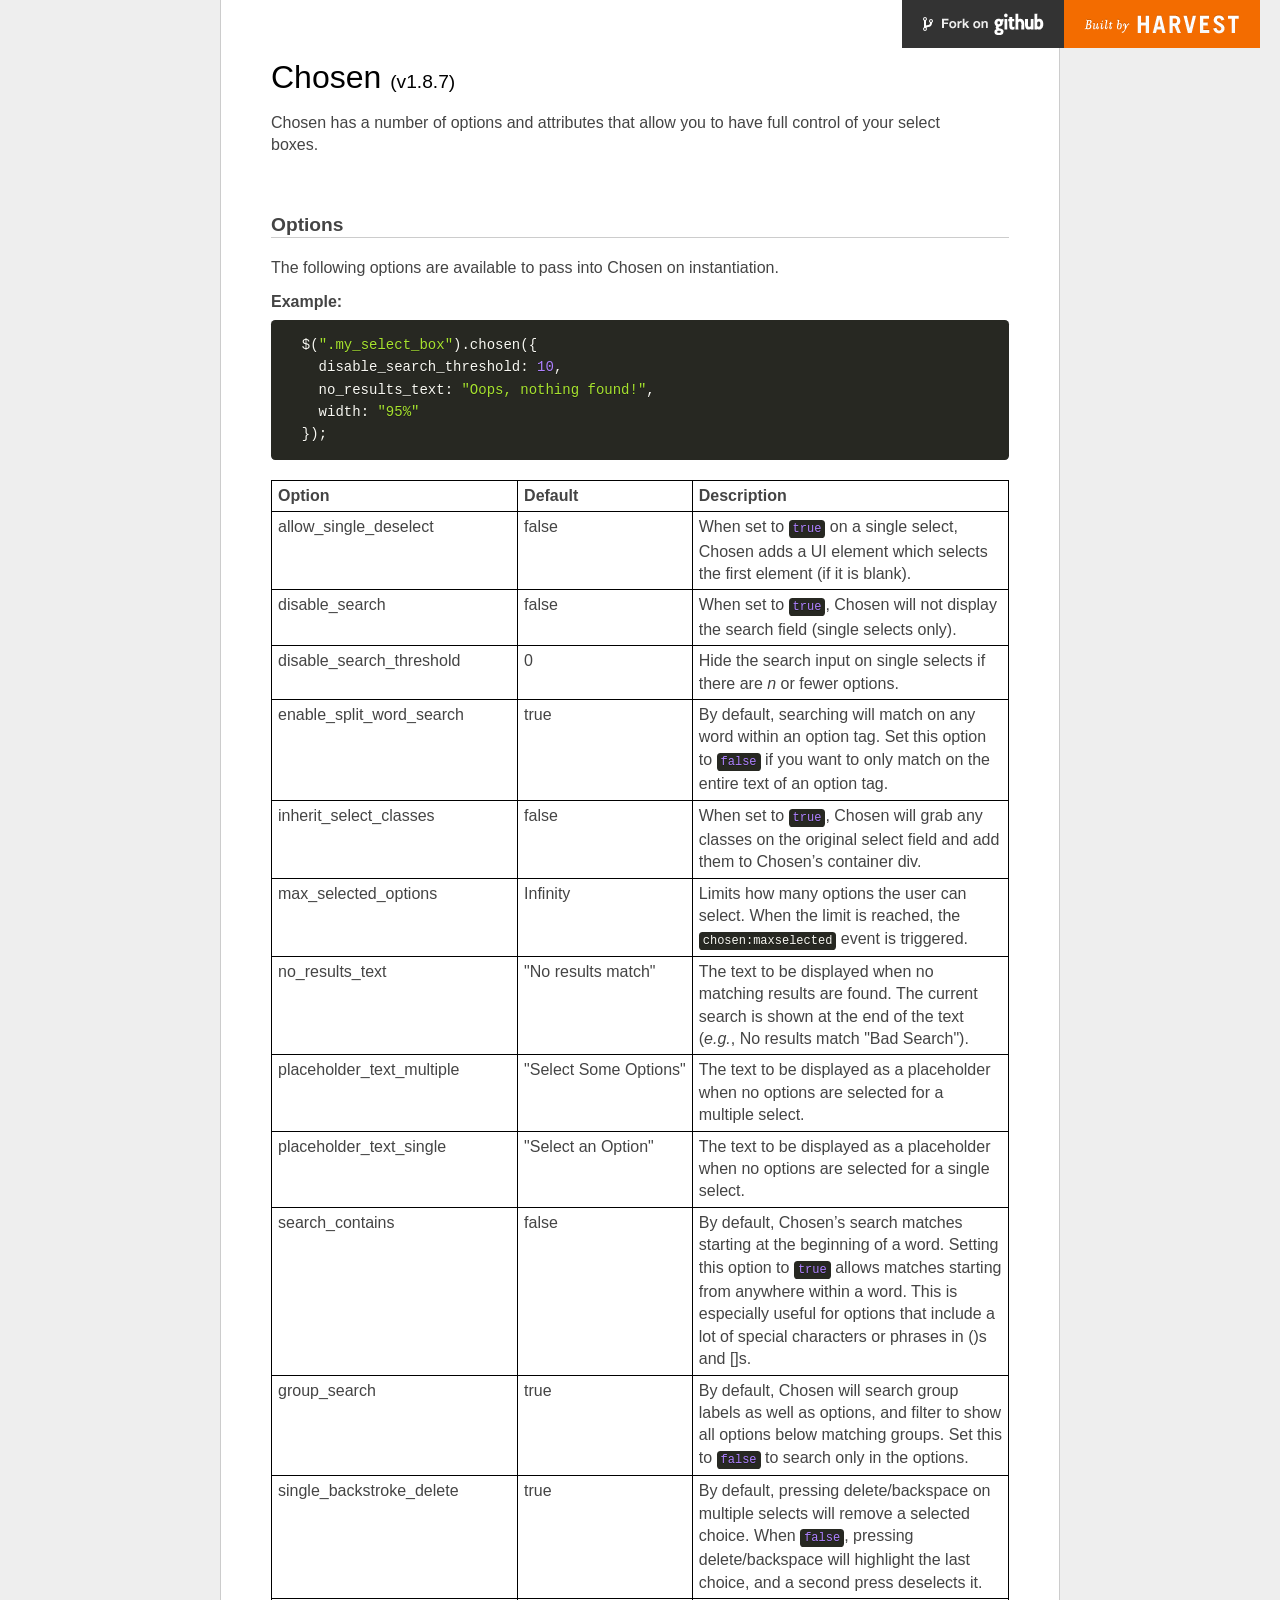
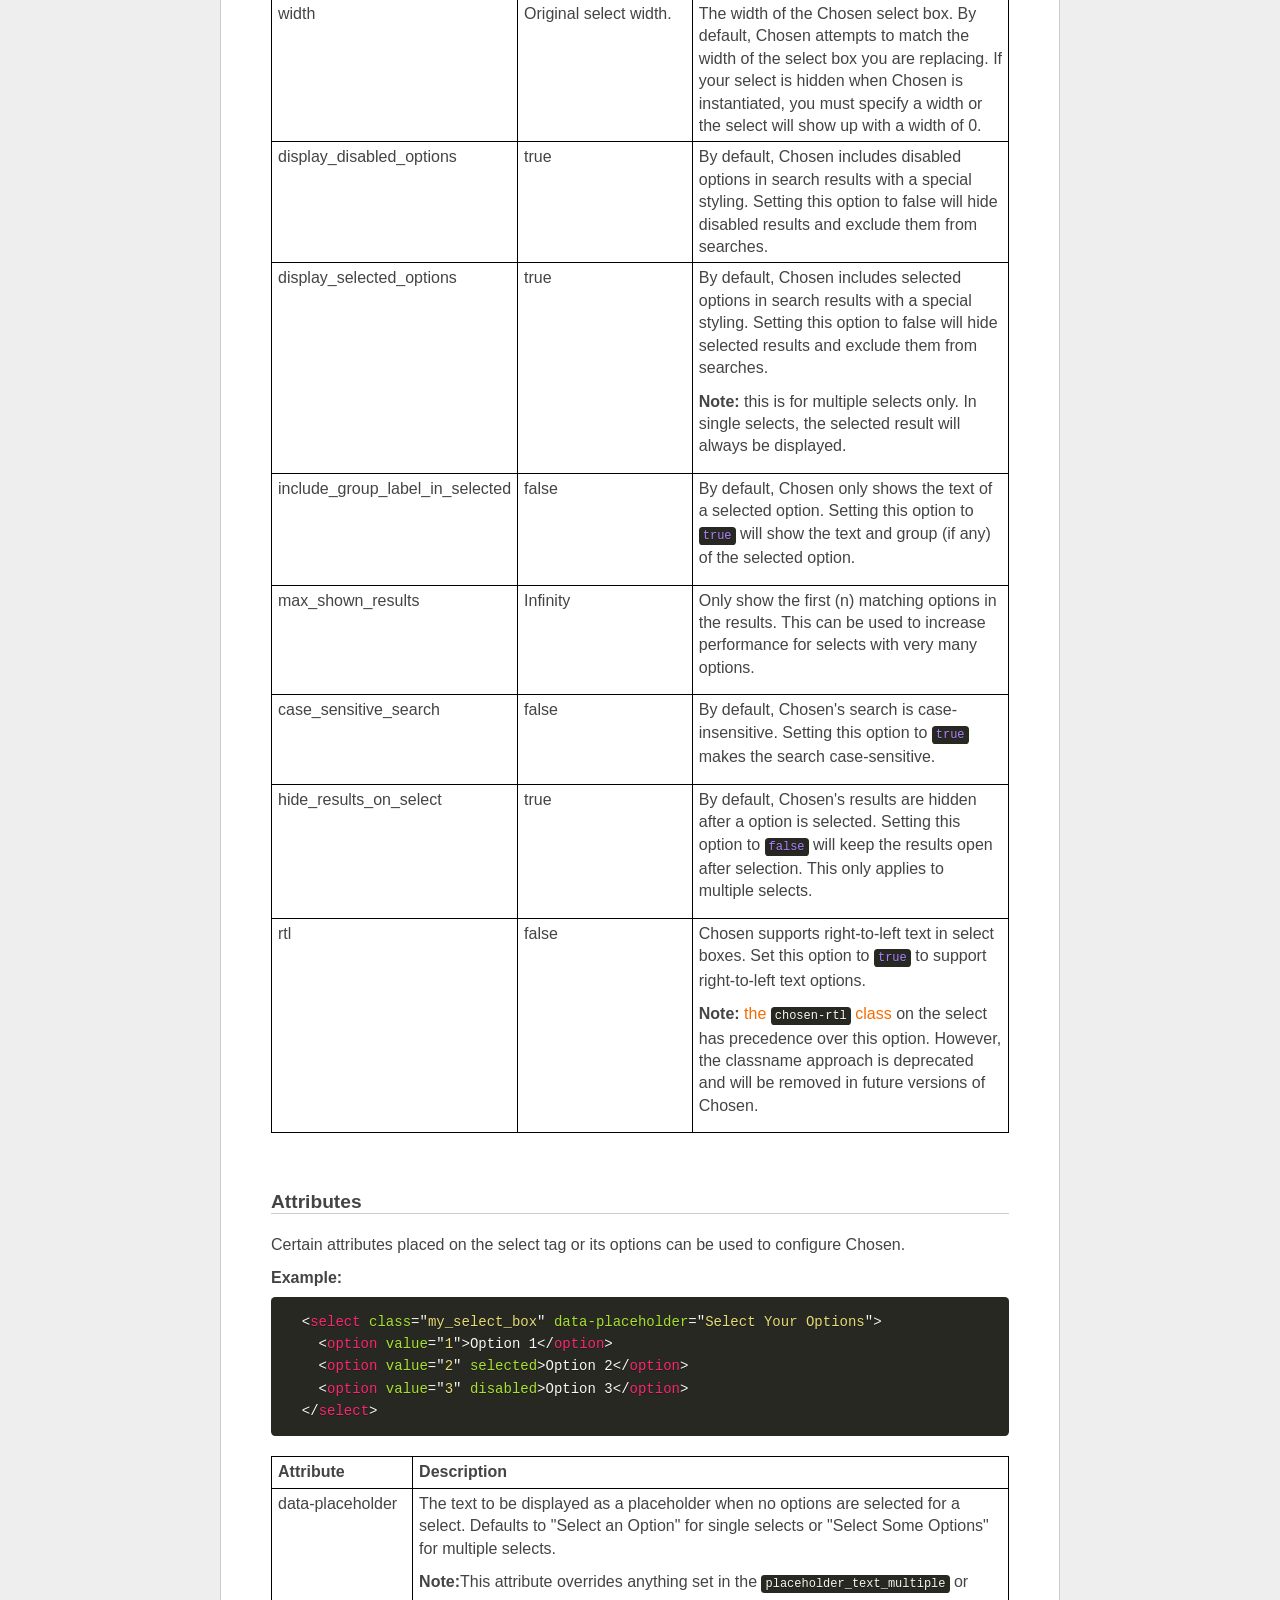
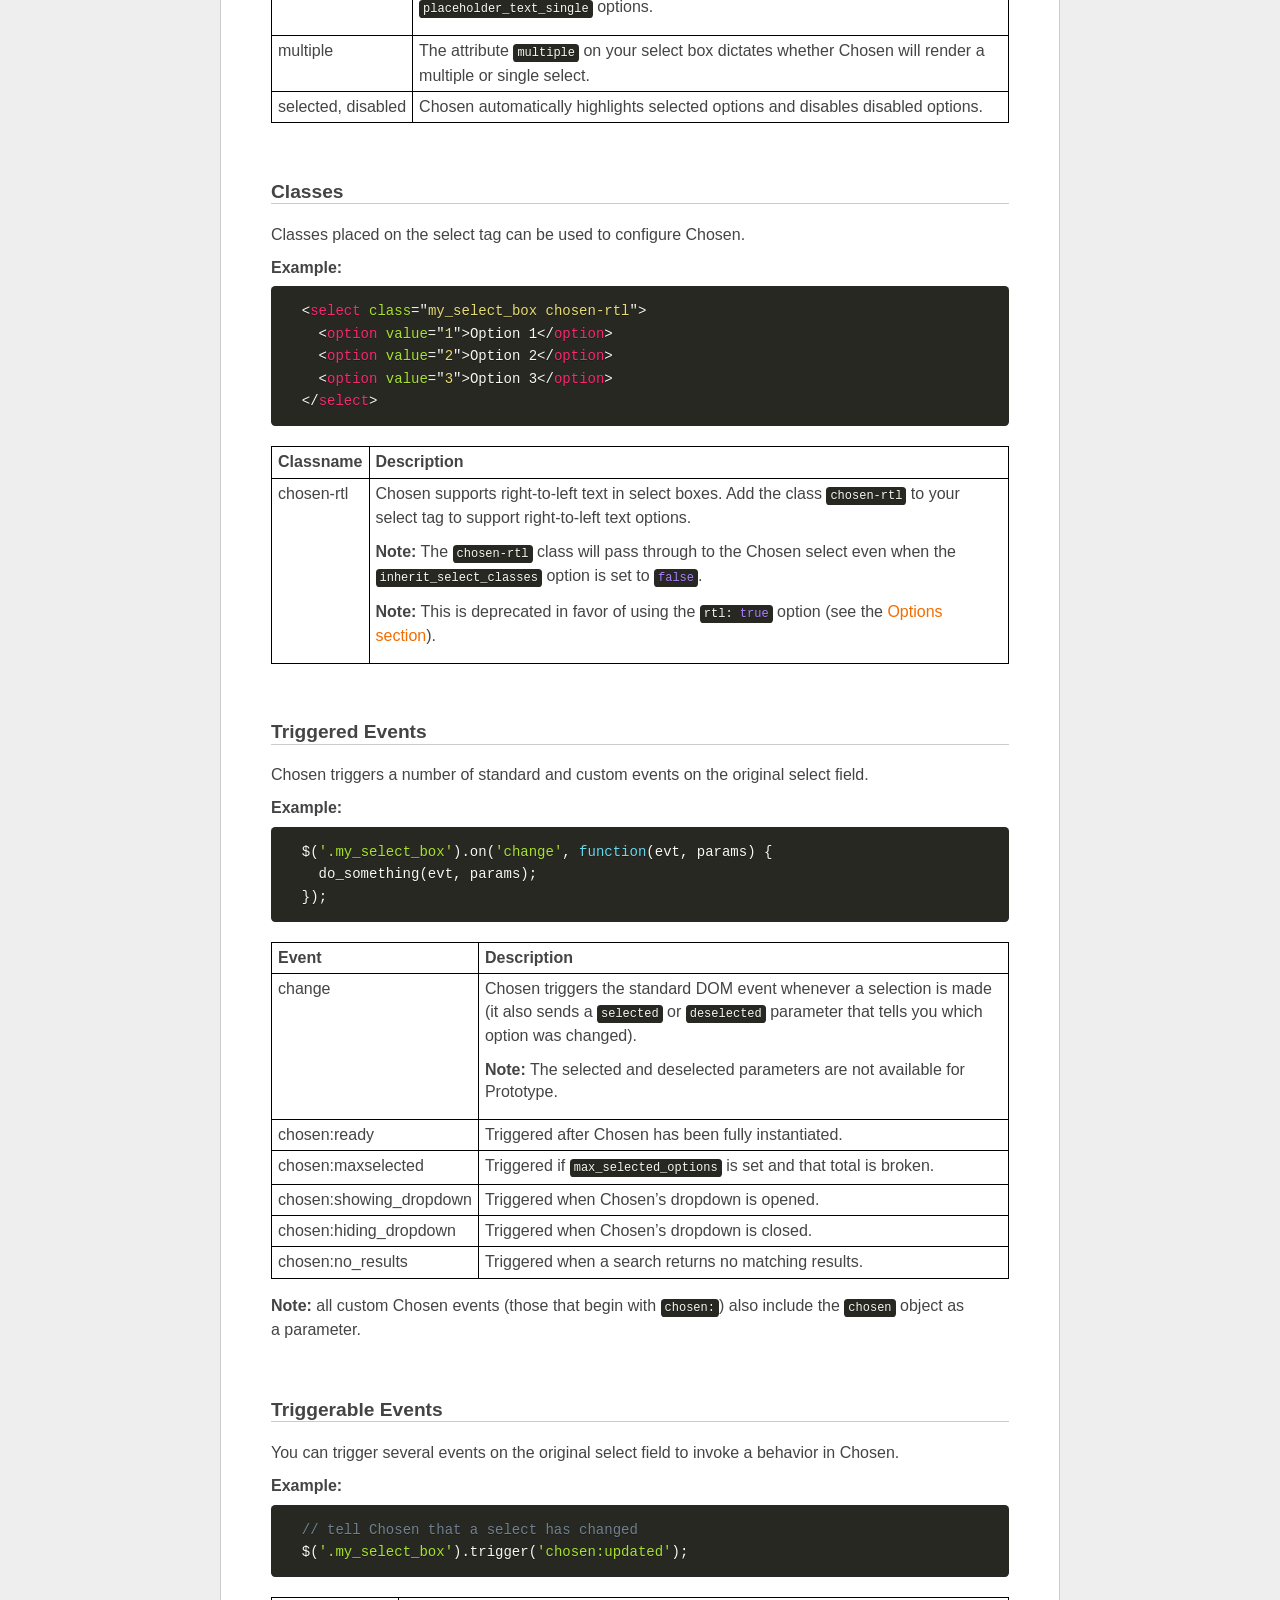
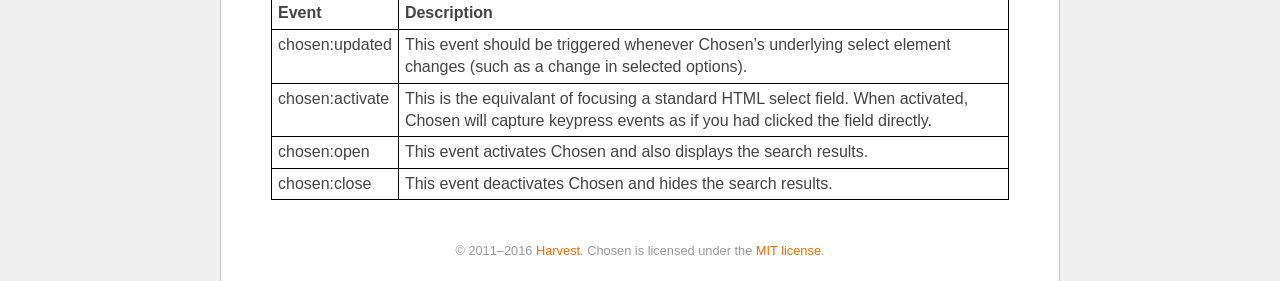
<file: CustomField/Chosen/options.html>
<!doctype html>
<html lang="en">
<head>
  <meta charset="utf-8">
  <title>Chosen: A jQuery Plugin by Harvest to Tame Unwieldy Select Boxes</title>
  <link rel="stylesheet" href="docsupport/style.css">
  <link rel="stylesheet" href="docsupport/prism.css">
  <link rel="stylesheet" href="chosen.css">
  <style type="text/css" media="all">
    /* fix rtl for demo */
    .chosen-rtl .chosen-drop { left: -9000px; }
  </style>
</head>
<body>
  <div id="container">
    <div id="content">
      <header>
        <h1>Chosen <small>(<span id="latest-version">v1.8.7</span>)</small></h1>
      </header>
      <p>Chosen has a number of options and attributes that allow you to have full control of your select boxes.</p>

      <h2><a name="options" class="anchor" href="#options">Options</a></h2>
      <p>The following options are available to pass into Chosen on instantiation.</p>

      <h3>Example:</h3>
<pre>
  <code class="language-javascript">$(".my_select_box").chosen({
    disable_search_threshold: 10,
    no_results_text: "Oops, nothing found!",
    width: "95%"
  });</code>
</pre>

      <table class="docs-table">
        <tr>
          <th>Option</th><th>Default</th><th>Description</th>
        </tr>
        <tr>
          <td>allow_single_deselect</td>
          <td>false</td>
          <td>When set to <code class="language-javascript">true</code> on a single select, Chosen adds a UI element which selects the first element (if it is blank).</td>
        </tr>
        <tr>
          <td>disable_search</td>
          <td>false</td>
          <td>When set to <code class="language-javascript">true</code>, Chosen will not display the search field (single selects only).</td>
        </tr>
        <tr>
          <td>disable_search_threshold</td>
          <td>0</td>
          <td>Hide the search input on single selects if there are <i>n</i> or fewer options.</td>
        </tr>
        <tr>
          <td>enable_split_word_search</td>
          <td>true</td>
          <td>By default, searching will match on any word within an option tag. Set this option to <code class="language-javascript">false</code> if you want to only match on the entire text of an option tag.</td>
        </tr>
        <tr>
          <td>inherit_select_classes</td>
          <td>false</td>
          <td>When set to <code class="language-javascript">true</code>, Chosen will grab any classes on the original select field and add them to Chosen’s container div.</td>
        </tr>
        <tr>
          <td>max_selected_options</td>
          <td>Infinity</td>
          <td>Limits how many options the user can select. When the limit is reached, the <code class="language-javascript">chosen:maxselected</code> event is triggered.</td>
        </tr>
        <tr>
          <td>no_results_text</td>
          <td>"No results match"</td>
          <td>The text to be displayed when no matching results are found. The current search is shown at the end of the text (<i>e.g.</i>,
           No results match "Bad Search").</td>
        </tr>
        <tr>
          <td>placeholder_text_multiple</td>
          <td>"Select Some Options"</td>
          <td>The text to be displayed as a placeholder when no options are selected for a multiple select.</td>
        </tr>
        <tr>
          <td>placeholder_text_single</td>
          <td>"Select an Option"</td>
          <td>The text to be displayed as a placeholder when no options are selected for a single select.</td>
        </tr>
        <tr>
          <td>search_contains</td>
          <td>false</td>
          <td>By default, Chosen’s search matches starting at the beginning of a word. Setting this option to <code class="language-javascript">true</code> allows matches starting from anywhere within a word. This is especially useful for options that include a lot of special characters or phrases in ()s and []s.</td>
        </tr>
        <tr>
          <td>group_search</td>
          <td>true</td>
          <td>By default, Chosen will search group labels as well as options, and filter to show all options below matching groups. Set this to <code class="language-javascript">false</code> to search only in the options.</td>
        </tr>
        <tr>
          <td>single_backstroke_delete</td>
          <td>true</td>
          <td>By default, pressing delete/backspace on multiple selects will remove a selected choice. When <code class="language-javascript">false</code>, pressing delete/backspace will highlight the last choice, and a second press deselects it.</td>
        </tr>
        <tr>
          <td>width</td>
          <td>Original select width.</td>
          <td>The width of the Chosen select box. By default, Chosen attempts to match the width of the select box you are replacing. If your select is hidden when Chosen is instantiated, you must specify a width or the select will show up with a width of 0.</td>
        </tr>
        <tr>
          <td>display_disabled_options</td>
          <td>true</td>
          <td>By default, Chosen includes disabled options in search results with a special styling. Setting this option to false will hide disabled results and exclude them from searches.</td>
        </tr>
        <tr>
          <td>display_selected_options</td>
          <td>true</td>
          <td>
            <p>By default, Chosen includes selected options in search results with a special styling. Setting this option to false will hide selected results and exclude them from searches.</p>
            <p><strong>Note:</strong> this is for multiple selects only. In single selects, the selected result will always be displayed.</p>
          </td>
        </tr>
        <tr>
          <td>include_group_label_in_selected</td>
          <td>false</td>
          <td>
            <p>By default, Chosen only shows the text of a selected option. Setting this option to <code class="language-javascript">true</code> will show the text and group (if any) of the selected option.</p>
          </td>
        </tr>
        <tr>
          <td>max_shown_results</td>
          <td>Infinity</td>
          <td>
            <p>Only show the first (n) matching options in the results. This can be used to increase performance for selects with very many options.</p>
          </td>
        </tr>
        <tr>
          <td>case_sensitive_search</td>
          <td>false</td>
          <td>
            <p>By default, Chosen's search is case-insensitive. Setting this option to <code class="language-javascript">true</code> makes the search case-sensitive.</p>
          </td>
        </tr>
        <tr>
          <td>hide_results_on_select</td>
          <td>true</td>
          <td>
            <p>By default, Chosen's results are hidden after a option is selected. Setting this option to <code class="language-javascript">false</code> will keep the results open after selection. This only applies to multiple selects.</p>
          </td>
        </tr>
        <tr>
          <td>rtl</td>
          <td>false</td>
          <td>
            <p>Chosen supports right-to-left text in select boxes. Set this option to <code class="language-javascript">true</code> to support right-to-left text options.</p>
            <p><strong>Note:</strong> <a href="#classes">the <code class="language-javascript">chosen-rtl</code> class</a> on the select has precedence over this option. However, the classname approach is deprecated and will be removed in future versions of Chosen.</p>
          </td>
        </tr>
      </table>

      <h2><a name="attributes" class="anchor" href="#attributes">Attributes</a></h2>
      <p>Certain attributes placed on the select tag or its options can be used to configure Chosen.</p>

      <h3>Example:</h3>

<pre>
  <code class="language-markup">&lt;select class="my_select_box" data-placeholder="Select Your Options"&gt;
    &lt;option value="1"&gt;Option 1&lt;/option&gt;
    &lt;option value="2" selected&gt;Option 2&lt;/option&gt;
    &lt;option value="3" disabled&gt;Option 3&lt;/option&gt;
  &lt;/select&gt;</code>
</pre>

      <table class="docs-table">
        <tr>
          <th>Attribute</th><th>Description</th>
        </tr>
        <tr>
          <td>data-placeholder</td>
          <td>
            <p>The text to be displayed as a placeholder when no options are selected for a select. Defaults to "Select an Option" for single selects or "Select Some Options" for multiple selects.</p>
            <p><strong>Note:</strong>This attribute overrides anything set in the <code class="language-javascript">placeholder_text_multiple</code> or <code class="language-javascript">placeholder_text_single</code> options.</p>
          </td>
        </tr>
        <tr>
          <td>multiple</td>
          <td>The attribute <code class="language-html">multiple</code> on your select box dictates whether Chosen will render a multiple or single select.</td>
        </tr>
        <tr>
          <td>selected, disabled</td>
          <td>Chosen automatically highlights selected options and disables disabled options.</td>
        </tr>
      </table>

      <h2><a name="classes" class="anchor" href="#classes">Classes</a></h2>
      <p>Classes placed on the select tag can be used to configure Chosen.</p>

      <h3>Example:</h3>

<pre>
  <code class="language-markup">&lt;select class="my_select_box chosen-rtl"&gt;
    &lt;option value="1"&gt;Option 1&lt;/option&gt;
    &lt;option value="2"&gt;Option 2&lt;/option&gt;
    &lt;option value="3"&gt;Option 3&lt;/option&gt;
  &lt;/select&gt;</code>
</pre>

      <table class="docs-table">
        <tr>
          <th>Classname</th>
          <th>Description</th>
        </tr>
        <tr>
          <td>chosen-rtl</td>
          <td>
            <p>Chosen supports right-to-left text in select boxes. Add the class <code class="language-html">chosen-rtl</code> to your select tag to support right-to-left text options.</p>
            <p><strong>Note:</strong> The <code class="language-html">chosen-rtl</code> class will pass through to the Chosen select even when the <code class="language-javascript">inherit_select_classes</code> option is set to <code class="language-javascript">false</code>.</p>
            <p><strong>Note:</strong> This is deprecated in favor of using the <code class="language-javascript">rtl: true</code> option (see the <a href="#options">Options section</a>).</p>
          </td>
        </tr>
      </table>

      <h2><a name="triggered-events" class="anchor" href="#triggered-events">Triggered Events</a></h2>
      <p>Chosen triggers a number of standard and custom events on the original select field.</p>

      <h3>Example:</h3>

<pre>
  <code class="language-javascript">$('.my_select_box').on('change', function(evt, params) {
    do_something(evt, params);
  });</code>
</pre>

      <table class="docs-table">
        <tr>
          <th>Event</th><th>Description</th>
        </tr>
        <tr>
          <td>change</td>
          <td>
            <p>Chosen triggers the standard DOM event whenever a selection is made (it also sends a <code class="language-javascript">selected</code> or <code class="language-javascript">deselected</code> parameter that tells you which option was changed).</p>
            <p><strong>Note:</strong> The selected and deselected parameters are not available for Prototype.</p>
          </td>
        </tr>
        <tr>
          <td>chosen:ready</td>
          <td>Triggered after Chosen has been fully instantiated.</td>
        </tr>
        <tr>
          <td>chosen:maxselected</td>
          <td>Triggered if <code class="language-javascript">max_selected_options</code> is set and that total is broken.</td>
        </tr>
        <tr>
          <td>chosen:showing_dropdown</td>
          <td>Triggered when Chosen’s dropdown is opened.</td>
        </tr>
        <tr>
          <td>chosen:hiding_dropdown</td>
          <td>Triggered when Chosen’s dropdown is closed.</td>
        </tr>
        <tr>
          <td>chosen:no_results</td>
          <td>Triggered when a search returns no matching results.</td>
        </tr>
      </table>

      <p>
        <strong>Note:</strong> all custom Chosen events (those that begin with <code class="language-javascript">chosen:</code>) also include the <code class="language-javascript">chosen</code> object as a parameter.
      </p>

      <h2><a name="triggerable-events" class="anchor" href="#triggerable-events">Triggerable Events</a></h2>
      <p>You can trigger several events on the original select field to invoke a behavior in Chosen.</p>

      <h3>Example:</h3>

<pre>
  <code class="language-javascript">// tell Chosen that a select has changed
  $('.my_select_box').trigger('chosen:updated');</code>
</pre>

      <table class="docs-table">
        <tr>
          <th>Event</th><th>Description</th>
        </tr>
        <tr>
          <td>chosen:updated</td>
          <td>This event should be triggered whenever Chosen’s underlying select element changes (such as a change in selected options).</td>
        </tr>
        <tr>
          <td>chosen:activate</td>
          <td>This is the equivalant of focusing a standard HTML select field. When activated, Chosen will capture keypress events as if you had clicked the field directly.</td>
        </tr>
        <tr>
          <td>chosen:open</td>
          <td>This event activates Chosen and also displays the search results.</td>
        </tr>
        <tr>
          <td>chosen:close</td>
          <td>This event deactivates Chosen and hides the search results.</td>
        </tr>
      </table>

      <footer>
        &copy; 2011&ndash;2016 <a href="http://www.getharvest.com/">Harvest</a>. Chosen is licensed under the <a href="https://github.com/harvesthq/chosen/blob/master/LICENSE.md">MIT license</a>.
      </footer>

    </div>
  </div>
  <div class="oss-bar">
    <ul>
      <li><a class="fork" href="https://github.com/harvesthq/chosen">Fork on Github</a></li>
      <li><a class="harvest" href="http://www.getharvest.com/">Built by Harvest</a></li>
    </ul>
  </div>
  <script src="docsupport/prism.js" type="text/javascript" charset="utf-8"></script>
</body>
</html>
</file>
<file: CustomField/Chosen/docsupport/style.css>
/* Reset */
html, body, div, span, object, iframe, h1, h2, h3, h4, h5, h6, p, blockquote, pre, abbr, address, cite, code, del, dfn, em, img, ins, kbd, q, samp, small, strong, sub, sup, var, b, i, dl, dt, dd, ol, ul, li, fieldset, form, label, legend, table, caption, tbody, tfoot, thead, tr, th, td, article, aside, canvas, details, figcaption, figure, footer, header, hgroup, menu, nav, section, summary, time, mark, audio, video { margin: 0; padding: 0; border: 0; font-size: 100%; font: inherit; vertical-align: baseline; }

article, aside, details, figcaption, figure, footer, header, hgroup, menu, nav, section { display: block; }

blockquote, q { quotes: none; }
blockquote:before, blockquote:after, q:before, q:after { content: ""; content: none; }
ins { background-color: #ff9; color: #000; text-decoration: none; }
mark { background-color: #ff9; color: #000; font-style: italic; font-weight: bold; }
del { text-decoration: line-through; }
abbr[title], dfn[title] { border-bottom: 1px dotted; cursor: help; }
table { border-collapse: collapse; border-spacing: 0; }
hr { display: block; height: 1px; border: 0; border-top: 1px solid #ccc; margin: 1em 0; padding: 0; }
input, select { vertical-align: middle; }

body { font:13px/1.231 sans-serif; *font-size:small; } /* Hack retained to preserve specificity */
select, input, textarea, button { font:99% sans-serif; }
pre, code, kbd, samp { font-family: monospace, sans-serif; }


body { background: #EEE; color: #444; line-height: 1.4em; }

header h1 { color: black; font-size: 2em; line-height: 1.1em; display: inline-block; height: 27px; margin: 20px 0 25px; }
header h1 small { font-size: 0.6em; }

div#content { background: white; border: 1px solid #ccc; border-width: 0 1px 1px; margin: 0 auto; padding: 40px 50px 40px; width: 738px; }

footer { color: #999; padding-top: 40px; font-size: 0.8em; text-align: center; }

body { font-family: sans-serif; font-size: 1em; }

p { margin: 0 0 .7em; max-width: 700px; }
table+p { margin-top: 1em; }

h2 { border-bottom: 1px solid #ccc; font-size: 1.2em; margin: 3em 0 1em 0; font-weight: bold;}
h3 { font-weight: bold; }

h2.intro { border-bottom: none; font-size: 1em; font-weight: normal; margin-top:0; }

ul li { list-style: disc; margin-left: 1em; margin-bottom: 1.25em; }
ol li { margin-left: 1.25em; }
ol ul, ul ul { margin: .25em 0 0; }
ol ul li, ul ul li { list-style-type: circle; margin: 0 0 .25em 1em; }

li > p { margin-top: .25em; }

div.side-by-side { width: 100%; margin-bottom: 1em; }
div.side-by-side > div { float: left; width: 49%; }
div.side-by-side > div > em { margin-bottom: 10px; display: block; }

.faqs em { display: block; }

.clearfix:after {
  content: "\0020";
  display: block;
  height: 0;
  clear: both;
  overflow: hidden;
  visibility: hidden;
}

a { color: #F36C00; outline: none; text-decoration: none; }
a:hover { text-decoration: underline; }

ul.credits li { margin-bottom: .25em; }

strong { font-weight: bold; }
i { font-style: italic; }

.button {
  background: #fafafa;
  background: -webkit-linear-gradient(top, #ffffff, #eeeeee);
  background: -moz-linear-gradient(top, #ffffff, #eeeeee);
  background: -o-linear-gradient(top, #ffffff, #eeeeee);
  background: linear-gradient(to bottom, #ffffff, #eeeeee);
  border: 1px solid #bbbbbb;
  border-radius: 4px;
  box-shadow: inset 0 1px 1px rgba(255, 255, 255, 0.2);
  color: #555555;
  cursor: pointer;
  display: inline-block;
  font-family: "Helvetica Neue", Arial, Verdana, "Nimbus Sans L", sans-serif;
  font-size: 13px;
  font-weight: 500;
  height: 31px;
  line-height: 28px;
  outline: none;
  padding: 0 13px;
  text-shadow: 0 1px 0 white;
  text-decoration: none;
  vertical-align: middle;
  white-space: nowrap;
  -webkit-font-smoothing: antialiased;
  -webkit-box-sizing: border-box;
  -moz-box-sizing: border-box;
  box-sizing: border-box;
}

.button-blue {
  background: #1385e5;
  background: -webkit-linear-gradient(top, #53b2fc, #1385e5);
  background: -moz-linear-gradient(top, #53b2fc, #1385e5);
  background: -o-linear-gradient(top, #53b2fc, #1385e5);
  background: linear-gradient(to bottom, #53b2fc, #1385e5);
  border-color: #075fa9;
  color: white;
  font-weight: bold;
  text-shadow: 0 -1px 0 rgba(0, 0, 0, 0.4);
}


/* Tweak navbar brand link to be super sleek
-------------------------------------------------- */
.oss-bar {
  top: 0;
  right: 20px;
  position: fixed;
  z-index: 1030;
}
.oss-bar ul {
  float: right;
  margin: 0;
  list-style: none;
}
.oss-bar ul li {
  list-style: none;
  float: left;
  line-height: 0;
  margin: 0;
}
.oss-bar ul li a {
   -moz-box-sizing:    border-box;
  -webkit-box-sizing: border-box;
  -ms-box-sizing:     border-box;
   box-sizing:        border-box;
  border: 0;
  margin-top: -10px;
  display: block;
  height: 58px;
  background: #F36C00 url(oss-credit.png) no-repeat 20px 22px;
  padding: 22px 20px 12px 20px;
  text-indent: 120%; /* stupid padding */
  white-space: nowrap;
  overflow: hidden;
  -webkit-transition: all 0.10s ease-in-out;
  -moz-transition: all 0.10s ease-in-out;
  transition: all 0.15s ease-in-out;
}
.oss-bar ul li a:hover {
  margin-top: 0px;
}
.oss-bar a.harvest {
  width: 196px;
  background-color: #F36C00;
  background-position: -142px 22px;
  padding-right: 22px; /* optical illusion */
}
.oss-bar a.fork {
  width: 162px;
  background-color: #333333;
}

.docs-table th, .docs-table td {
  border: 1px solid #000;
  padding: 4px 6px;
  white-space: nowrap;
}

.docs-table td:last-child {
  white-space: normal;
}

.docs-table th {
  font-weight: bold;
  text-align: left;
}

#content pre[class*=language-] {
  font-size: 14px;
  margin-bottom: 20px;
}

#content pre[class*=language-] code {
  font-size: 14px;
  padding: 0;
}

#content code[class*=language-] {
  font-size: 12px;
  padding: 2px 4px;
}

.anchor {
  color: inherit;
  position: relative;
}

.anchor:hover {
  background: url([data-uri]) 0 50% no-repeat;
  background-size: 21px 9px;
  margin-left: -27px;
  padding-left: 27px;
  text-decoration: none;
}

.select,
.chosen-select,
.chosen-select-no-single,
.chosen-select-no-results,
.chosen-select-deselect,
.chosen-select-rtl,
.chosen-select-width {
  width: 350px;
}

.jquery-version-refer {
  margin-top: 40px;
  font-style: italic;
}
</file>
<file: CustomField/Chosen/docsupport/prism.css>
/**
 * okaidia theme for JavaScript, CSS and HTML
 * Loosely based on Monokai textmate theme by http://www.monokai.nl/
 * @author ocodia
 */

code[class*="language-"],
pre[class*="language-"] {
	color: #f8f8f2;
	text-shadow: 0 1px rgba(0,0,0,0.3);
	font-family: Consolas, Monaco, 'Andale Mono', monospace;
	direction: ltr;
	text-align: left;
	white-space: pre;
	word-spacing: normal;
	
	-moz-tab-size: 4;
	-o-tab-size: 4;
	tab-size: 4;
	
	-webkit-hyphens: none;
	-moz-hyphens: none;
	-ms-hyphens: none;
	hyphens: none;
}

/* Code blocks */
pre[class*="language-"] {
	padding: 1em;
	margin: .5em 0;
	overflow: auto;	
	border-radius: 0.3em;
}

:not(pre) > code[class*="language-"],
pre[class*="language-"] {
	background: #272822;
}

/* Inline code */
:not(pre) > code[class*="language-"] {
	padding: .1em;
	border-radius: .3em;
}

.token.comment,
.token.prolog,
.token.doctype,
.token.cdata {
	color: slategray;
}

.token.punctuation {
	color: #f8f8f2;
}

.namespace {
	opacity: .7;
}

.token.property,
.token.tag {
	color: #f92672;
}

.token.boolean,
.token.number{
	color: #ae81ff;
}

.token.selector,
.token.attr-name,
.token.string {
	color: #a6e22e;
}


.token.operator,
.token.entity,
.token.url,
.language-css .token.string,
.style .token.string {
	color: #f8f8f2;
}

.token.atrule,
.token.attr-value
{
	color: #e6db74;
}


.token.keyword{
color: #66d9ef;
}

.token.regex,
.token.important {
	color: #fd971f;
}

.token.important {
	font-weight: bold;
}

.token.entity {
	cursor: help;
}
</file>
